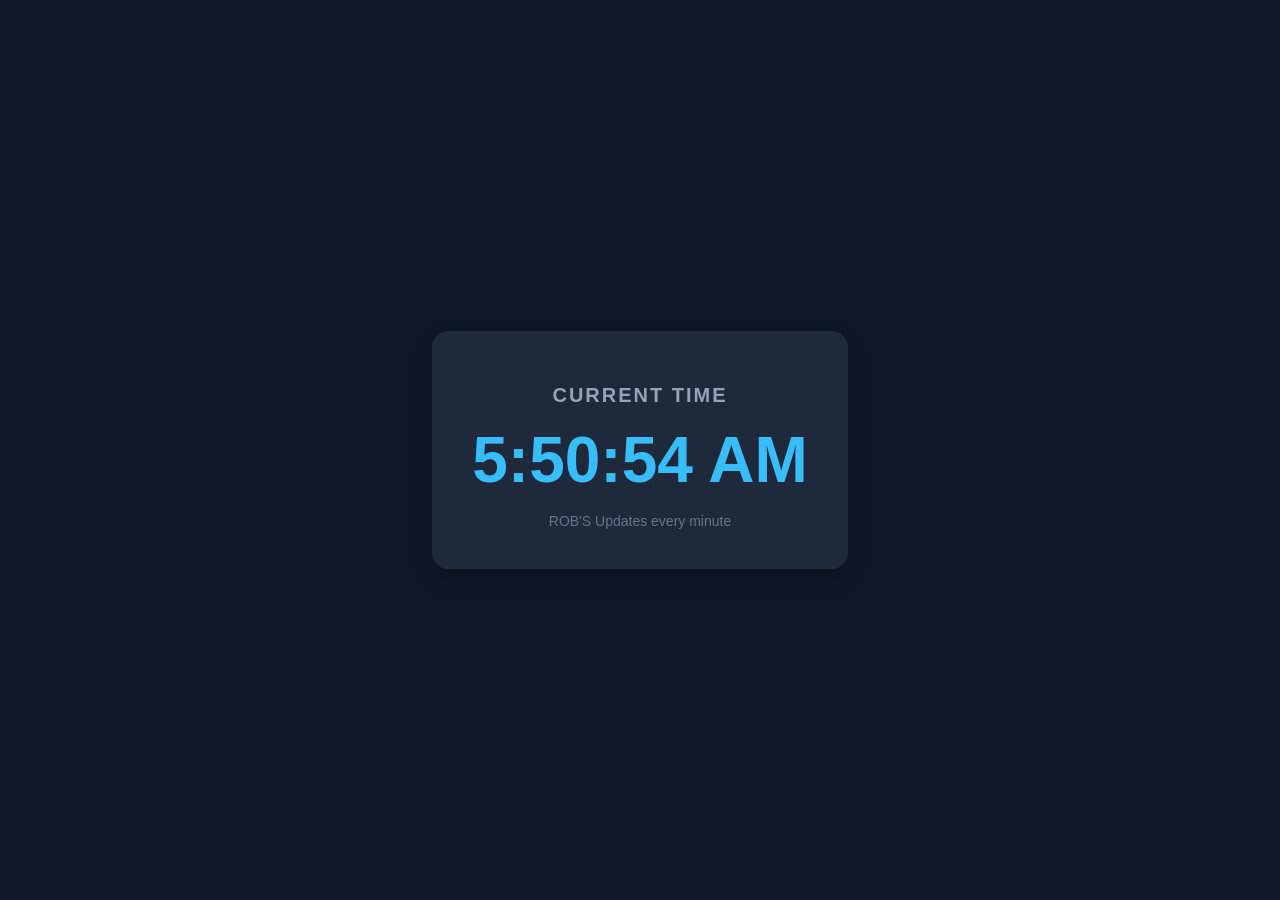
<file: index.html>
<!DOCTYPE html>
<html lang="en">
<head>
    <meta charset="UTF-8">
    <meta name="viewport" content="width=device-width, initial-scale=1.0">
    <title>Live Minute Timer</title>
    <link rel="stylesheet" href="style.css">
</head>
<body>
    <div class="timer-container">
        <h1>Current Time</h1>
        <div id="clock" class="clock-display">Loading...</div>
        <p class="subtitle">ROB'S Updates every minute</p>
    </div>

    <script src="script.js"></script>
</body>
</html>
</file>
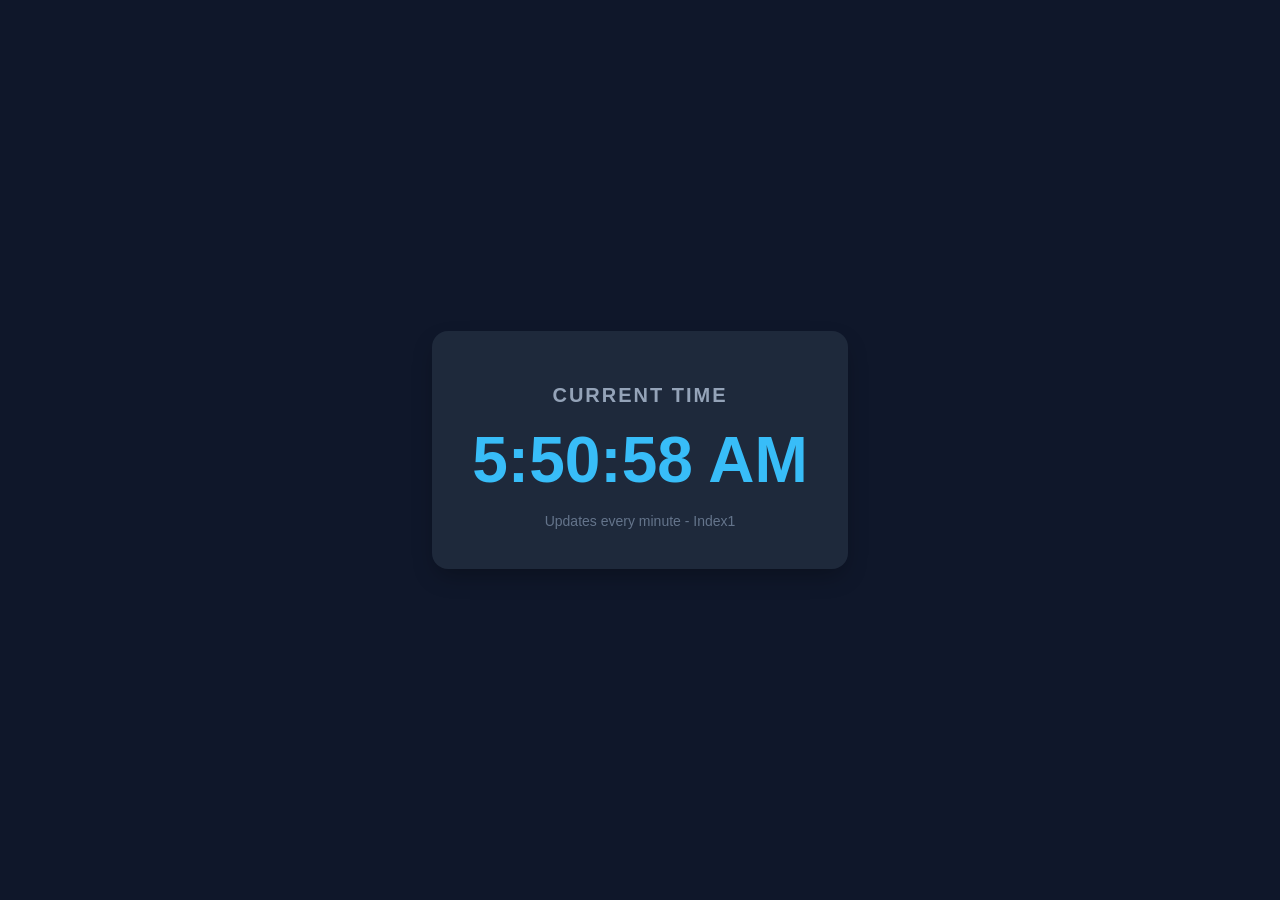
<file: index1.html>
<!DOCTYPE html>
<html lang="en">

<head>
    <meta charset="UTF-8">
    <meta name="viewport" content="width=device-width, initial-scale=1.0">
    <title>Live Minute Timer</title>
    <link rel="stylesheet" href="style.css">
</head>

<body>
    <div class="timer-container">
        <h1>Current Time</h1>
        <div id="clock" class="clock-display">Loading...</div>
        <p class="subtitle">Updates every minute - Index1</p>
    </div>

 
    <script src="script1.js"></script>


</body>

</html>
</file>
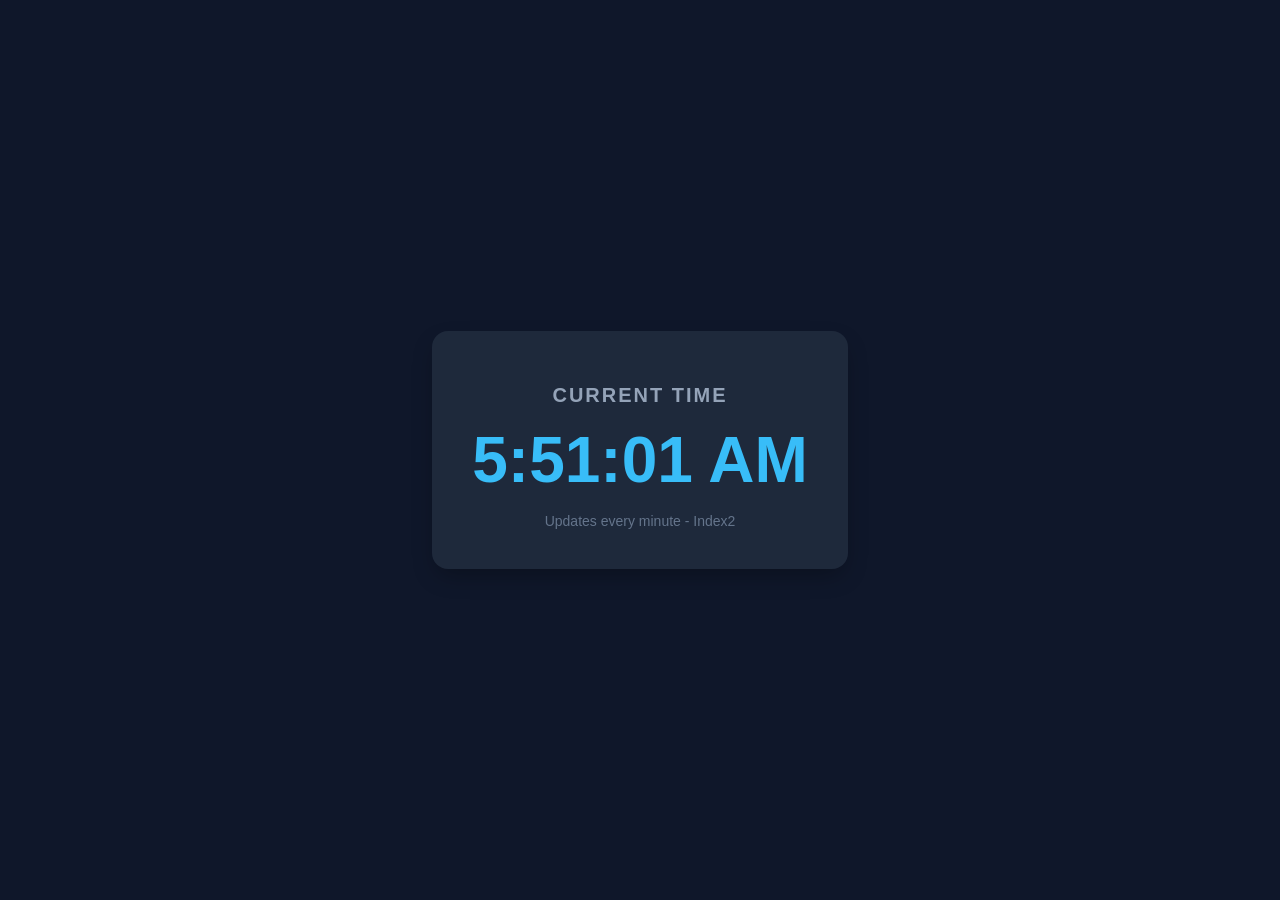
<file: index2.html>
<!DOCTYPE html>
<html lang="en">
<head>
    <meta charset="UTF-8">
    <meta name="viewport" content="width=device-width, initial-scale=1.0">
    <title>Live Minute Timer</title>
    <link rel="stylesheet" href="style.css">
</head>
<body>
    <div class="timer-container">
        <h1>Current Time</h1>
        <div id="clock" class="clock-display">Loading...</div>
        <p class="subtitle">Updates every minute - Index2</p>
    </div>

    <script src="script2.js"></script>
</body>
</html>
</file>
<file: style.css>
body {
    font-family: -apple-system, BlinkMacSystemFont, "Segoe UI", Roboto, Helvetica, Arial, sans-serif;
    background-color: #0f172a;
    color: #f8fafc;
    display: flex;
    justify-content: center;
    align-items: center;
    height: 100vh;
    margin: 0;
}

.timer-container {
    text-align: center;
    background-color: #1e293b;
    padding: 2.5rem;
    border-radius: 1rem;
    box-shadow: 0 10px 25px -5px rgba(0, 0, 0, 0.3);
}

h1 {
    font-size: 1.25rem;
    color: #94a3b8;
    text-transform: uppercase;
    letter-spacing: 0.1em;
    margin-bottom: 0.5rem;
}

.clock-display {
    font-size: 4rem;
    font-weight: 700;
    color: #38bdf8;
    font-variant-numeric: tabular-nums;
    margin: 1rem 0;
}

.subtitle {
    color: #64748b;
    font-size: 0.875rem;
    margin: 0;
}
</file>
